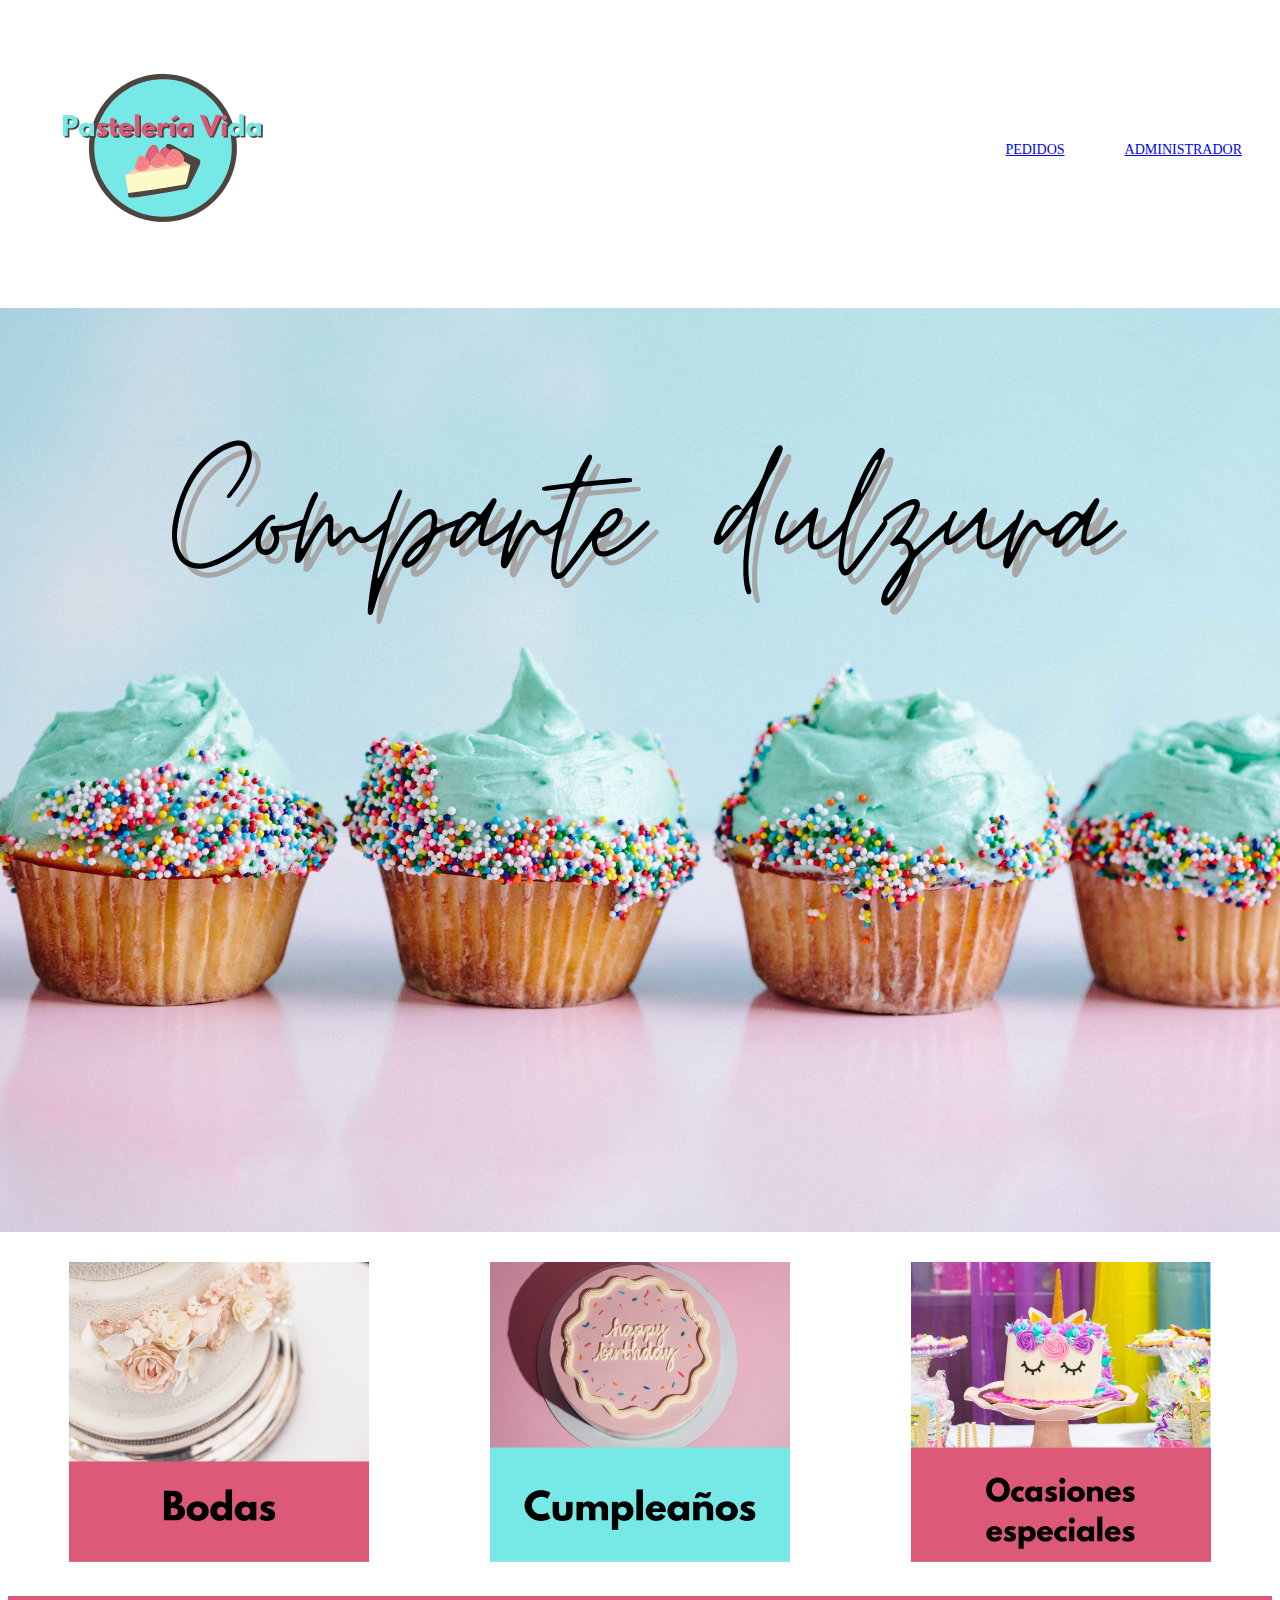
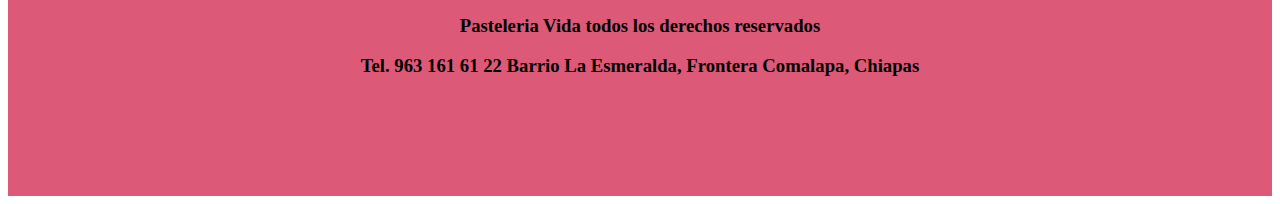
<file: index.html>
<!DOCTYPE html>
<html lang="en">
<head>
    <link rel="stylesheet" href="styles.css" />
    <meta charset="UTF-8">
    <meta http-equiv="X-UA-Compatible" content="IE=edge">
    <meta name="viewport" content="width=device-width, initial-scale=1.0">
    <title>Pasteleria Vida</title>
</head>
<body>
    <nav>
        <img 
        class="logo" 
        src="images/logo.png" 
        alt="logo pasteleria vida"
        />
        <ul class="nav-bar">
            <li><a href="pedidos.html" target="_blank">Pedidos</a></li>            
            <li><a href="administrador.html" target="_blank">Administrador</a></li>
        </ul>
    </nav>

    <div class="banner">
        <img 
        src="images/banner.png" 
        alt="imagen de pastel con slogan"
        />
    </div>
<section class="container">
    <div class="boda">
        <img 
        src="images/boda.png" height="300px" width="300px"
        alt="pastel de boda"
        />
    </div>

    <div class="cumpleaños">
        <img 
        src="images/cumpleaños.png" height="300px" width="300px"
        alt="pastel de cumpleaños"
        />
    </div>

    <div class="especial">
        <img 
        src="images/especial.png" height="300px" width="300px"
        alt="pastel ocacion especial"
        />
    </div>
</section>

    <footer>
        <h3>Pasteleria Vida todos los derechos reservados</h3>
        <h3>Tel. 963 161 61 22 Barrio La Esmeralda, Frontera Comalapa, Chiapas</h3>
    </footer>

        
    
</body>
</html>
</file>
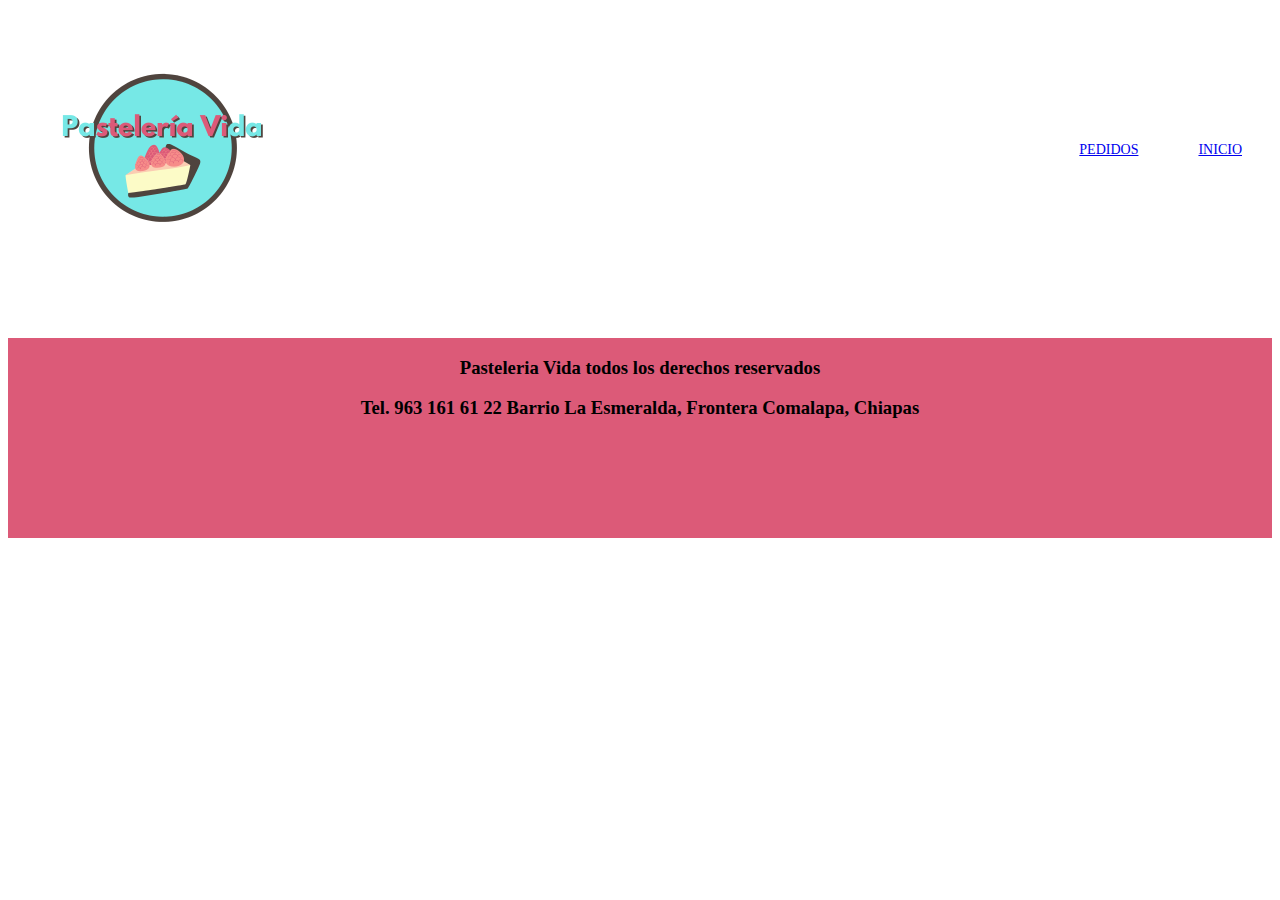
<file: administrador.html>
<!DOCTYPE html>
<html lang="en">
<head>
    <link rel="stylesheet" href="styles.css" />
    <meta charset="UTF-8">
    <meta http-equiv="X-UA-Compatible" content="IE=edge">
    <meta name="viewport" content="width=device-width, initial-scale=1.0">
    <title>Administrador</title>
</head>
<body>
    <nav>
        <img 
        class="logo" 
        src="images/logo.png" 
        alt="logo pasteleria vida"
        />
        <ul class="nav-bar">
            <li><a href="pedidos.html" target="_blank">Pedidos</a></li>            
            <li><a href="index.html"target="_blank">Inicio</a></li>
        </ul>
    </nav>

    <footer>
        <h3>Pasteleria Vida todos los derechos reservados</h3>
        <h3>Tel. 963 161 61 22 Barrio La Esmeralda, Frontera Comalapa, Chiapas</h3>
    </footer>
</body>
</html>
</file>
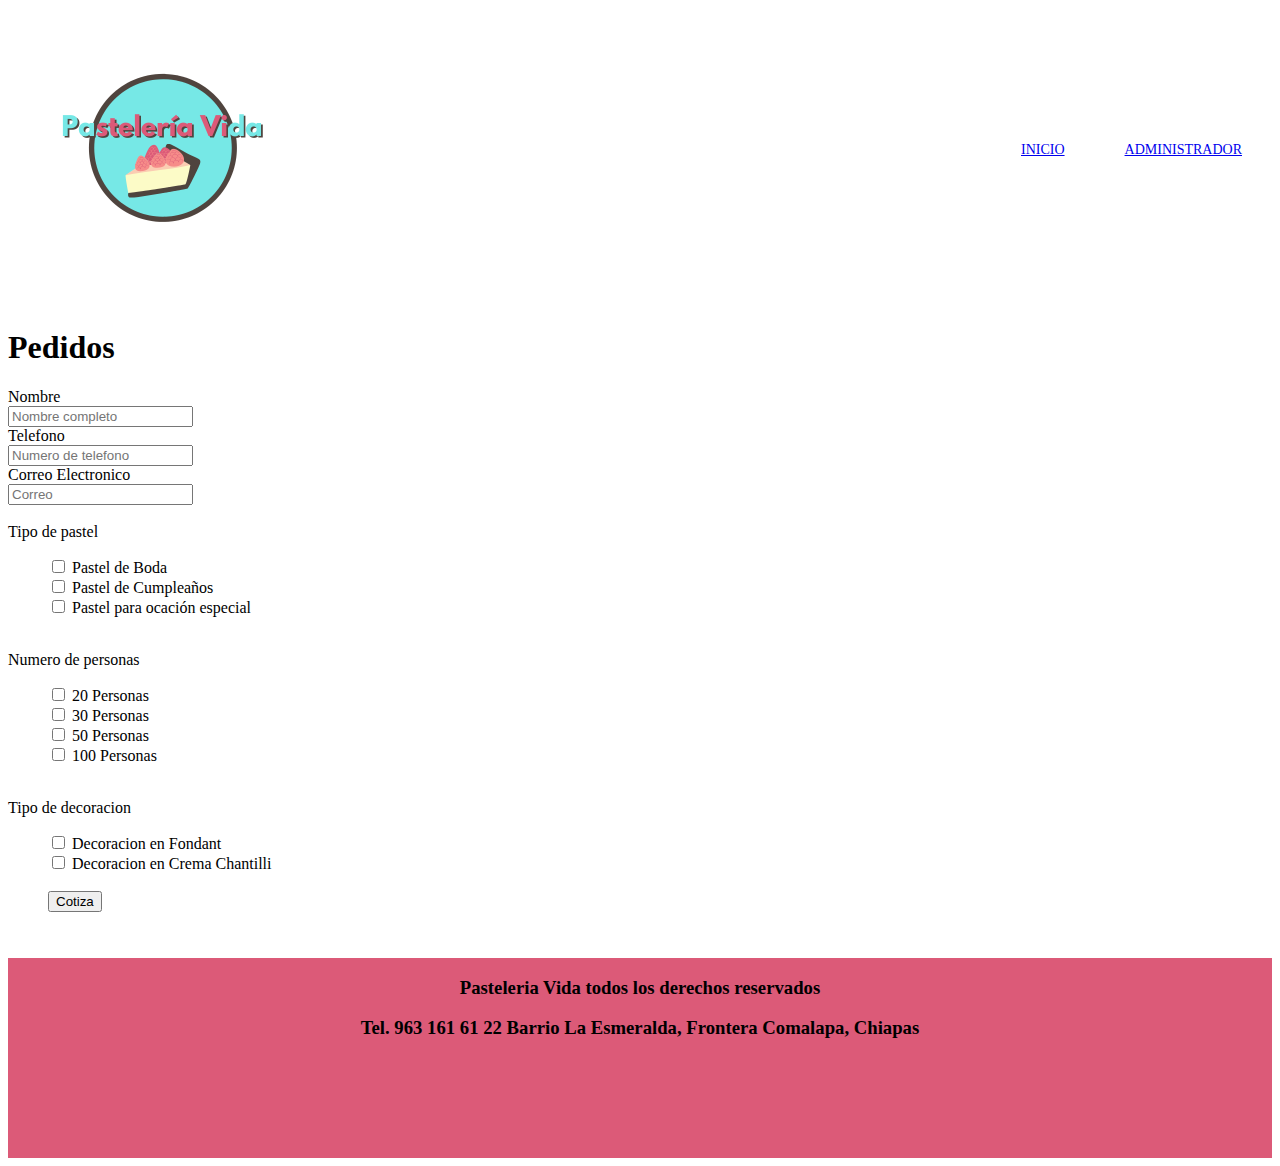
<file: pedidos.html>
<!DOCTYPE html>
<html lang="en">
<head>
    <link rel="stylesheet" href="styles.css" />
    <meta charset="UTF-8">
    <meta http-equiv="X-UA-Compatible" content="IE=edge">
    <meta name="viewport" content="width=device-width, initial-scale=1.0">
    <title>Administrador</title>
</head>
<body>
    <nav>
        <img 
        class="logo" 
        src="images/logo.png" 
        alt="logo pasteleria vida"
        />
        <ul class="nav-bar">
            <li><a href="index.html" target="_blank">Inicio</a></li>            
            <li><a href="administrador.html" target="_blank">Administrador</a></li>
        </ul>
    </nav>

    <h1>Pedidos</h1>

    <section>
        <label for="nombre">Nombre</label>
        <br>
        <input type="text" id="nombre" placeholder="Nombre completo">
        <br>
        <label for="telefono">Telefono</label>
        <br>
        <input type="tel" id="telefono" placeholder="Numero de telefono">
        <br>
        <label for="correo">Correo Electronico</label>
        <br>
        <input type="email" id="telefono" placeholder="Correo">
        <br>
        <br>
    </section>
    <section>
        <form>
            <label for="tipo">Tipo de pastel</label>
            <br>
            <ul>
                <input type="checkbox" id="boda" name="boda">
                <label for="boda">Pastel de Boda</label>
                <br>
                <input type="checkbox" id="cumpleaños" name="cumpleaños">
                <label for="cumpleaños">Pastel de Cumpleaños</label>
                <br>
                <input type="checkbox" id="especial" name="especial">
                <label for="especial">Pastel para ocación especial</label>
            </ul>

            <br>

            <label for="numero">Numero de personas</label>
            <br>
            <ul>
                <input type="checkbox" id="20" name="20">
                <label for="20">20 Personas</label>
                <br>
                <input type="checkbox" id="30" name="30">
                <label for="30">30 Personas</label>
                <br>
                <input type="checkbox" id="50" name="50">
                <label for="50">50 Personas</label>
                <br>
                <input type="checkbox" id="100" name="100">
                <label for="100">100 Personas</label>
            </ul>

            <br>

            <label for="decoracionj">Tipo de decoracion</label>
            <br>
            <ul>
                <input type="checkbox" id="fond" name="fond">
                <label for="fond">Decoracion en Fondant</label>
                <br>
                <input type="checkbox" id="mer" name="mer">
                <label for="mer">Decoracion en Crema Chantilli</label>

                <br>
                <br>

        <input type="submit" value="Cotiza">    
        </form>
        

    </section>

    <footer>
        <h3>Pasteleria Vida todos los derechos reservados</h3>
        <h3>Tel. 963 161 61 22 Barrio La Esmeralda, Frontera Comalapa, Chiapas</h3>
    </footer>
</body>
</html>
</file>
<file: styles.css>
body{
    display: flex;
    flex-direction: column; 
    font-family: 'Gill Sans', 'Gill Sans MT', Calibri;
 
 }

 nav {
    width: 100%; 
    height: 300px; 
    display: flex;
    justify-content: space-between;

}
.nav-bar{
    display: flex;
    justify-content: flex-end;
    list-style-type: none;
    text-transform: uppercase;
    font-size: 14px;
}
li {
    margin: 120px 30px;

}
.logo {
    height: 250px;
    width: 250px;
    margin: 15px 30px;
}
.banner {
    width: 100%;
    display: flex;
    justify-content: center;
    
}

.container{
    margin-top: 30px;
    display: flex;
    flex-wrap: wrap;
    justify-content: space-around;
}
footer{
    width: 100%;
    height: 200px;
    background-color: #DC5A78;
    text-align: center;
    vertical-align: middle;
    margin-top: 30px;
}
</file>
